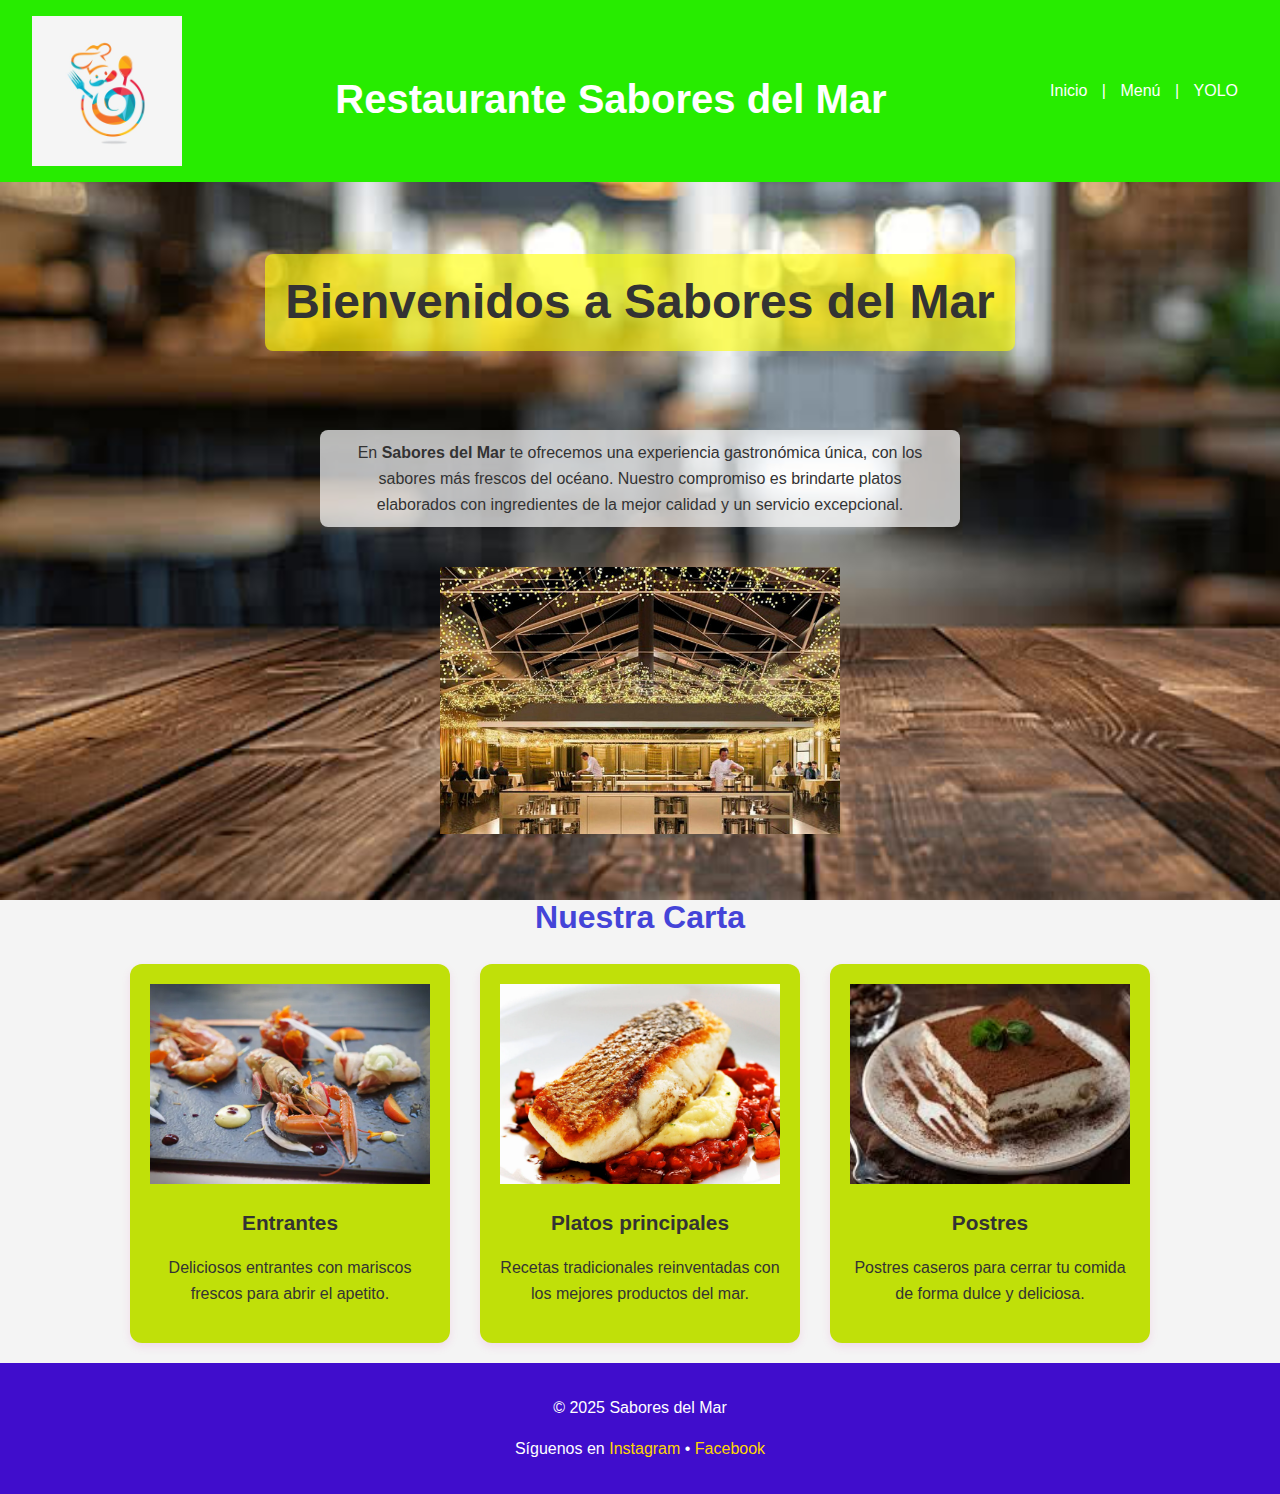
<file: index.html>
<!DOCTYPE html>
<html lang="es">
<link rel="stylesheet" href="style.css">

<head>

  <meta charset="UTF-8">
  <meta name="viewport" content="width=device-width, initial-scale=1.0">
  <title>Restaurante Sabores del Mar</title>
</head>

<body>


  <header class="cabecera">
    <img src="logo.jpg" alt="Plato destacado del restaurante" width="150">
    <h1>Restaurante Sabores del Mar</h1>
    <nav>
      <a href="index.html">Inicio</a> |
      <a href="menu.html">Menú</a> |
      <a href="contacto.html">YOLO</a>
    </nav>
  </header>




  <main>
    <section class="presentacion">
      <h2 style="font-size: 48px;">Bienvenidos a Sabores del Mar</h2>
      <p>
        En <strong>Sabores del Mar</strong> te ofrecemos una experiencia gastronómica única,
        con los sabores más frescos del océano. Nuestro compromiso es brindarte platos
        elaborados con ingredientes de la mejor calidad y un servicio excepcional.
      </p>
      <img src="plato destacado.jpg" alt="Plato destacado del restaurante" width="400">
    </section>



  


    <section class="tarjetas">
      <h2 style="text-align: center; color: rgb(68, 68, 216);">Nuestra Carta</h2>


      <div class="contenedor-tarjetas">
        <article class="tarjeta">
          <img src="mariscos frescos.jpg" alt="Entrantes">
          <h3>Entrantes</h3>
          <p>Deliciosos entrantes con mariscos frescos para abrir el apetito.</p>
        </article>







        <article class="tarjeta">
          <img src="plato principal.jpg" alt="Plato principal">
          <h3>Platos principales</h3>
          <p>Recetas tradicionales reinventadas con los mejores productos del mar.</p>
        </article>








        <article class="tarjeta">
          <img src="postres.jpeg" alt="Postres">
          <h3>Postres</h3>
          <p>Postres caseros para cerrar tu comida de forma dulce y deliciosa.</p>
        </article>
      </div>
    </section>
  </main>







 <footer>
  <p>© 2025 Sabores del Mar</p>
  <p>Síguenos en 
    <a href="https://www.instagram.com" target="_blank" rel="noopener noreferrer">Instagram</a> • 
    <a href="https://www.facebook.com" target="_blank" rel="noopener noreferrer">Facebook</a>
  </p>
</footer>

</body>

</html>
</file>
<file: style.css>
body {
  background-image: url(fondo.jpg);
  background-size: cover;
  background-attachment: fixed;
  margin: 0;
}

.cabecera {
  display: flex;
  justify-content: space-between;
  align-items: center;
  padding: 1rem 2rem;
  background-color: #27ec00;
  color: white;
}

.cabecera a {
  color: white;
  text-decoration: none;
  margin: 0 10px;
}

.cabecera a:hover {
  text-decoration: underline;
}

.presentacion {
  text-align: center;
  display: flex;
  flex-direction: column;
  align-items: center;
  gap: 1.5rem;
  padding: 2rem;
  background-color: transparent;
}

.presentacion h2 {
  background-color: rgba(255, 255, 0, 0.6);
  padding: 10px 20px;
  border-radius: 8px;
}

.presentacion p {
  background-color: rgba(255, 255, 255, 0.7);
  padding: 10px 20px;
  border-radius: 8px;
  max-width: 600px;
}

.contenedor-tarjetas {
  display: flex;
  flex-wrap: wrap;
  justify-content: center;
  gap: 30px;
}

.tarjeta {
  background-color: rgb(192, 224, 9);
  border-radius: 12px;
  box-shadow: 0 4px 10px rgba(214, 2, 151, 0.1);
  transition: transform 0.3s ease, box-shadow 0.3s ease;
  overflow: hidden;
  width: 280px;
  text-align: center;
  padding: 20px;
}

.tarjeta:hover {
  transform: translateY(-5px);
  box-shadow: 0 8px 20px rgb(223, 5, 5);
}

.tarjeta img {
  width: 100%;
  height: 200px;
  object-fit: cover;
}

.tarjeta h3 {
  margin: 15px 0 10px;
  font-size: 1.3em;
  color: #333;
}

.tarjetas h2 {
  font-size: 2em;
  margin-bottom: 20px;
  color: rgb(212, 235, 82);
}

footer {
  background-color: #400dcc;
  color: white;
  text-align: center;
  padding: 1rem 0;
  position: relative;
  bottom: 0;
  width: 100%;
  margin-top: 20px;
}

footer a {
  color: #ffd700;
  text-decoration: none;
}

footer a:hover {
  text-decoration: underline;
}








MENÚ




* {
    margin: 0;
    padding: 0;
    box-sizing: border-box;
}


body {
    font-family: Arial, sans-serif;
    background-color: #f4f4f4;
    color: #a32a2a;
    text-align: center;
}


header {
    background-color: #333333;
    color: #fff;
    padding: 40px;
}

h1 {
    font-size: 2.5rem;
    margin-bottom: 20px;
}


.menu {
    display: flex;
    justify-content: center;
    gap: 20px;
    flex-wrap: wrap;
    padding: 20px;
}


.card {
    background-color: #aaca35;
    border-radius: 10px;
    box-shadow: 0 4px 8px rgb(190, 35, 35);
    width: 200px;
    padding: 15px;
    text-align: center;
    transition: transform 0.3s;
}


.card img {
    width: 100%;
    border-radius: 8px;
    margin-bottom: 10px;
}


.card h3 {
    font-size: 1.5rem;
    color: #333;
    margin-bottom: 10px;
}


.card p {
    font-size: 1rem;
    color: #000000;
    margin-bottom: 15px;
}


.card .price {
    font-size: 1.2rem;
    color: #fa7602;
    font-weight: bold;
}


.card:hover {
    transform: translateY(-5px);
}




CONTACTO



* {
    margin: 0;
    padding: 0;
    box-sizing: border-box;
}


body {
    font-family: Arial, sans-serif;
    background-color: #f4f4f4;
    color: #333;
    text-align: center;
    line-height: 1.6;
}


header {
    background-color: #333;
    color: #fff;
    padding: 20px;
}

header h1 {
    font-size: 2.5rem;
    margin-bottom: 10px;
}

header p {
    font-size: 1.2rem;
    margin-top: 10px;
}


.contact-form {
    background-color: #fff;
    padding: 40px;
    margin: 20px auto;
    max-width: 600px;
    border-radius: 8px;
    box-shadow: 0 4px 8px rgba(0, 0, 0, 0.1);
}

.contact-form h2 {
    font-size: 2rem;
    color: #333;
    margin-bottom: 20px;
}

.form-group {
    margin-bottom: 20px;
    text-align: left;
}

label {
    display: block;
    font-size: 1rem;
    margin-bottom: 5px;
    color: #555;
}

input, textarea {
    width: 100%;
    padding: 10px;
    font-size: 1rem;
    border: 1px solid #ddd;
    border-radius: 4px;
    background-color: #f9f9f9;
}

input:focus, textarea:focus {
    border-color: #3498db;
    outline: none;
    background-color: #fff;
}

textarea {
    resize: vertical;
}


.submit-btn {
    background-color: #3498db;
    color: white;
    border: none;
    padding: 15px 25px;
    font-size: 1rem;
    border-radius: 5px;
    cursor: pointer;
    transition: background-color 0.3s;
}

.submit-btn:hover {
    background-color: #2980b9;
}

br
footer {
    background-color: #333;
    color: #fff;
    padding: 0px;
    position: absolute;
    width: 100%;
    bottom: 0;
}

footer p {
    font-size: 1rem;
}
</file>
